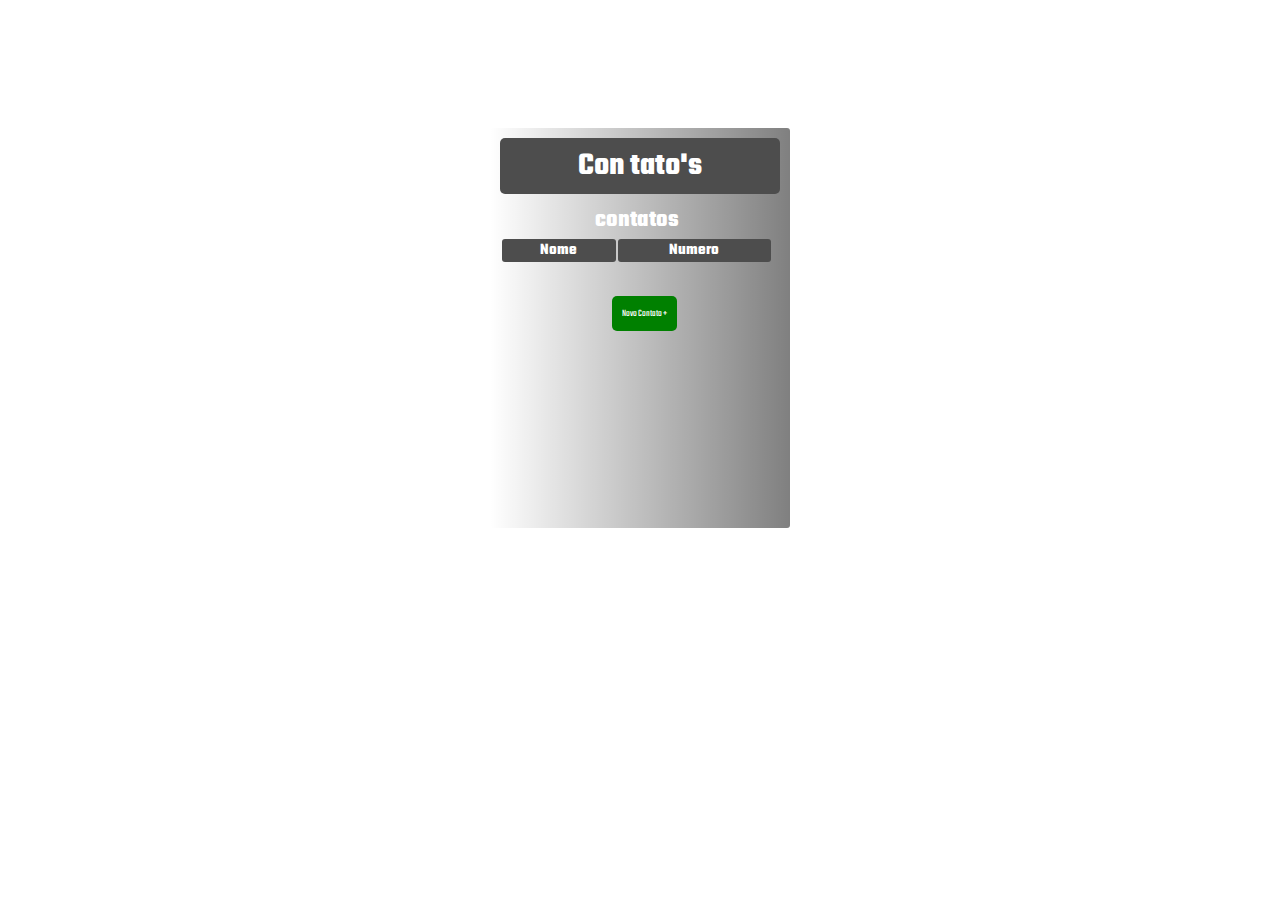
<file: Agenda de Contatos (Simples)/index.html>
<!DOCTYPE html>
<html lang="en">
<head>
    <meta charset="UTF-8">
    <meta http-equiv="X-UA-Compatible" content="IE=edge">
    <meta name="viewport" content="width=device-width, initial-scale=1.0">
    <title>Con tato's</title>

    <link rel="preconnect" href="https://fonts.googleapis.com">
    <link rel="preconnect" href="https://fonts.gstatic.com" crossorigin>
    <link href="https://fonts.googleapis.com/css2?family=Teko:wght@500;700&display=swap" rel="stylesheet">

    <link rel="stylesheet" href="main.css">

</head>

<body>
    <div class="container">
        <div class="fundo displayL"></div>
        <h1>Con tato's</h1>
        
        <div class="containerdisplayduplo">
            
            <div id="container-button">
                <div class="adicionados">
                    <h2>contatos</h2>
                    <table>
                        <thead>
                            <tr>
                                <th>Nome</th>
                                <th>Numero</th>
                            </tr>
                        </thead>
                        
                        <tbody>
                            <tr>
                            </tr>
                        </tbody>
                        
                    </table>
                </div>
                <button>Novo Contato +</button>
            </div>
            
            <form id="novoscontatos">
                <h2>novo contatos</h2>
                <input type="text" required name="add" id="name">
                <input type="number" required name="add" min="" max="11999999999" id="number">
                <button>adicionar</button>
            </form>
        </div>
    </div>

<script src="script.js"></script>
</body>
</html>
</file>
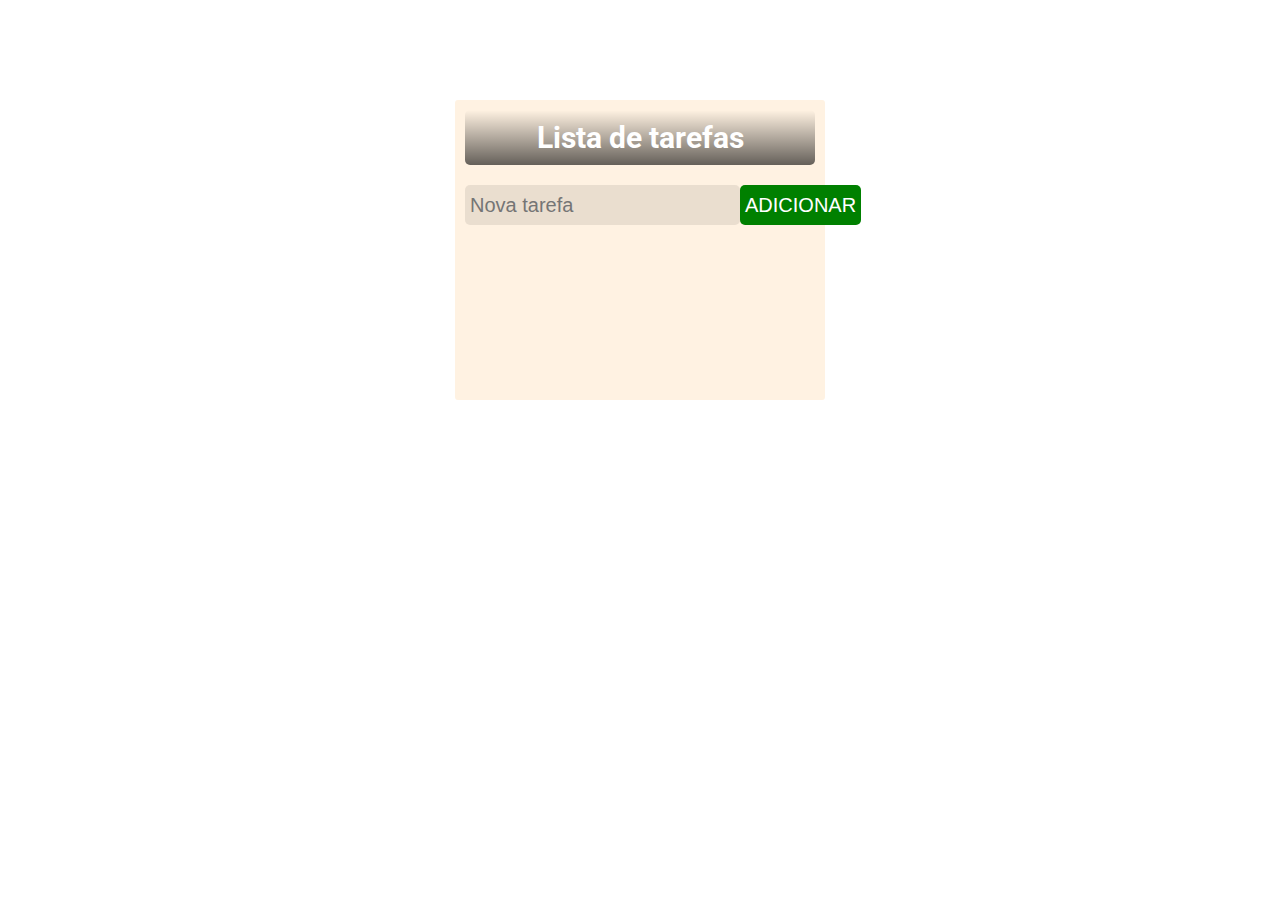
<file: Anotação de Tarefas (Simples jQuery)/index.html>
<!DOCTYPE html>
<html>
<head>
    <meta charset='utf-8'>
    <meta http-equiv='X-UA-Compatible' content='IE=edge'>
    <title>Tarefa.me</title>
    <meta name='viewport' content='width=device-width, initial-scale=1'>
    <link rel='stylesheet' type='text/css' media='screen' href='main.css'>
    <link href="https://fonts.googleapis.com/css2?family=Roboto:wght@400;700&display=swap" rel="stylesheet">


</head>
<body>
    <div class="container">
        <div class="tarefas">
            <h1>Lista de tarefas</h1>

            <form>
                <input type="text" id="tarefa" placeholder="Nova tarefa" required>
                <button id="add" class="bttcenter">ADICIONAR</button>
            </form>
        
            <ul class="lista" id="list_task">
            </ul>
        </div>

    </div>

    <script src="https://code.jquery.com/jquery-3.7.0.min.js"></script>
    <script src='main.js'></script>
</body>
</html>
</file>
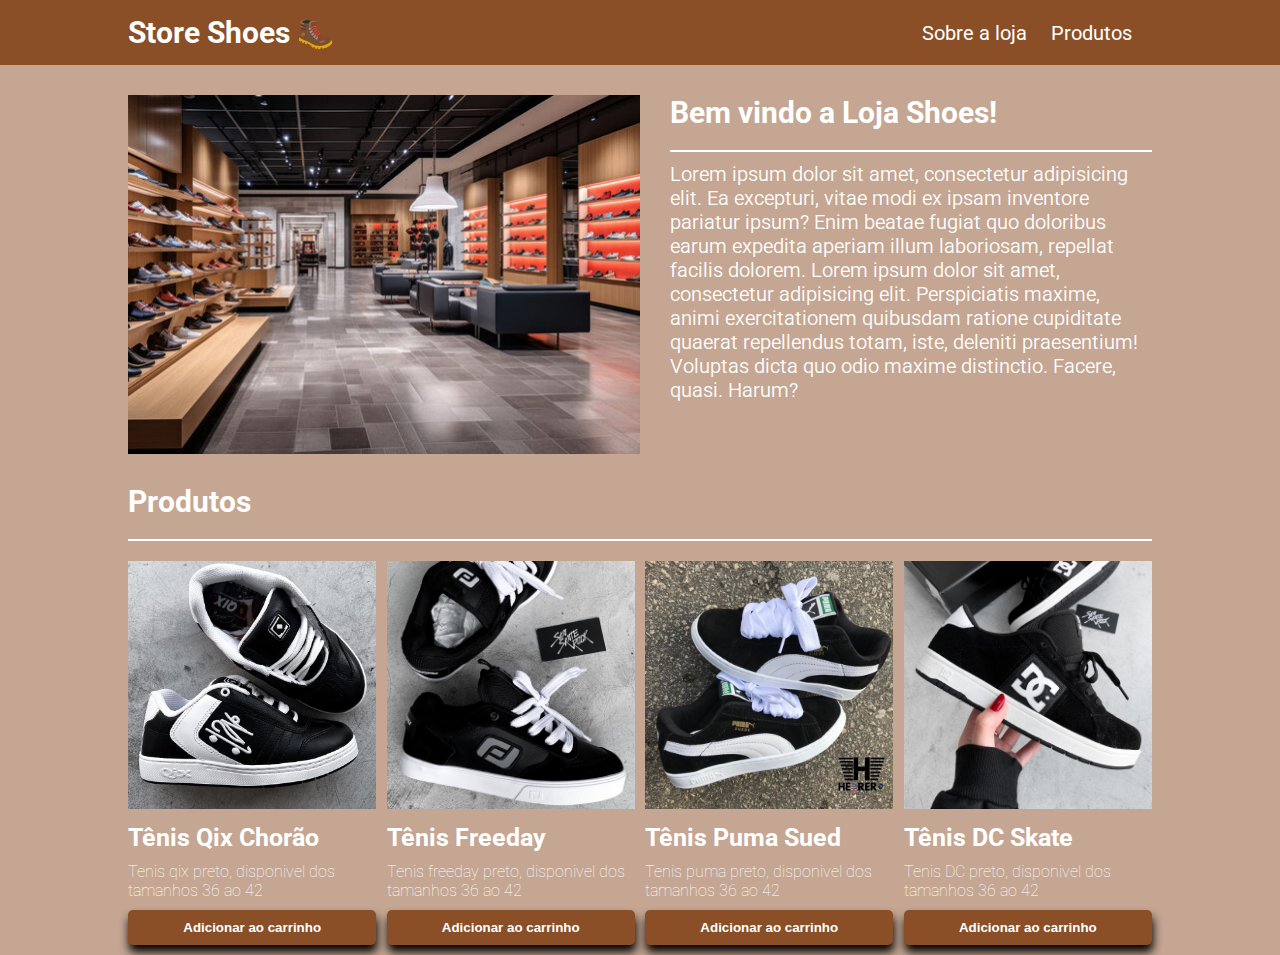
<file: E-commerce (simples Tênis)/index.html>
<!DOCTYPE html>
<html lang="pt-br">
<head>
    <meta charset="UTF-8">
    <meta name="viewport" content="width=device-width, initial-scale=1.0">
    <link rel="stylesheet" href="main.css">

    <link rel="preconnect" href="https://fonts.googleapis.com">
    <link rel="preconnect" href="https://fonts.gstatic.com" crossorigin>
    <link href="https://fonts.googleapis.com/css2?family=Roboto:ital,wght@0,100;0,300;0,400;0,500;0,700;0,900;1,100;1,300;1,400;1,500;1,700;1,900&display=swap" rel="stylesheet">


    <title>Loja Shoes</title>
</head>
<body>
    <header>
        <div class="container">

            <a href="index.html"><h1>Store Shoes 🥾</h1></a>

            <ul>
                <li><a href="#sobre">Sobre a loja</a></li>
                <li><a href="#produtos">Produtos</a></li>
            </ul>

        </div>
    </header>

    <section id="sobre">
        <div class="sobre container">
            <img src="imgs/imagem2.jpg" alt="">

            <div class="texto">
                <h1>Bem vindo a Loja Shoes!</h1>
                <hr>
                <h2>Lorem ipsum dolor sit amet, consectetur adipisicing elit. Ea excepturi, vitae modi ex ipsam inventore pariatur ipsum?
                 Enim beatae fugiat quo doloribus earum expedita aperiam illum laboriosam, repellat facilis dolorem. Lorem ipsum dolor sit
                amet, consectetur adipisicing elit. Perspiciatis maxime, animi exercitationem quibusdam ratione cupiditate quaerat repellendus
                totam, iste, deleniti praesentium! Voluptas dicta quo odio maxime distinctio. Facere, quasi. Harum?
                </h2>
            </div>

        </div>
    </section>

    <section id="produtos" class="container grid">
        <h1>Produtos</h1>
        <hr>
        <div class="grid-contain">

            <article class="grid-item">
                <a href="">
                    <img src="imgs/qix.jpeg" />
                    <h3>Tênis Qix Chorão</h3>
                    <h4>Tenis qix preto, disponivel dos tamanhos 36 ao 42</h4>
                    <button>Adicionar ao carrinho</button>
                    
                </a>
            </article>
    
            <article class="grid-item">
                <a href="">
                    <img src="imgs/freeday.jpg" />
                    <h3>Tênis Freeday</h3>
                    <h4>Tenis freeday preto, disponivel dos tamanhos 36 ao 42</h4>
                    <button>Adicionar ao carrinho</button>
                </a>
            </article>
    
            <article class="grid-item">
                <a href="">
                    <img src="imgs/Puma.png" />
                    <h3>Tênis Puma Sued</h3>
                    <h4>Tenis puma preto, disponivel dos tamanhos 36 ao 42</h4>
                    <button>Adicionar ao carrinho</button>
                </a>
            </article>
    
            <article class="grid-item">
                <a href="">
                    <img src="imgs/dc.jpg" />
                    <h3>Tênis DC Skate</h3>
                    <h4>Tenis DC preto, disponivel dos tamanhos 36 ao 42</h4>
                    <button>Adicionar ao carrinho</button>
                </a>
            </article>
        </div>

    </section>
</body>
</html>
</file>
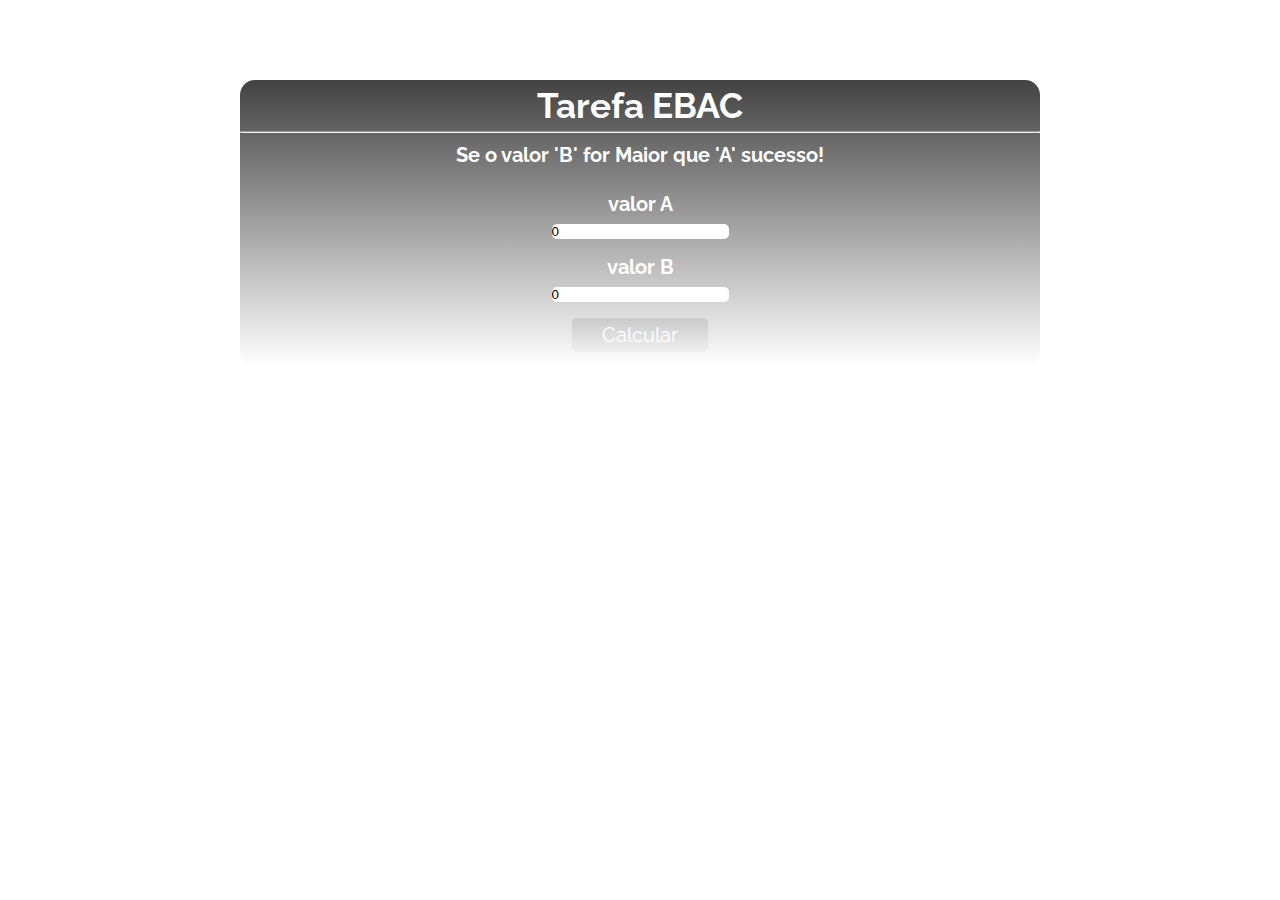
<file: Formulario (Java Script)/index.html>
<!DOCTYPE html>
<html lang="en">
<head>
    <meta charset="UTF-8">
    <meta http-equiv="X-UA-Compatible" content="IE=edge">
    <meta name="viewport" content="width=device-width, initial-scale=1.0">
    <title>Form JS</title>
    <link rel="stylesheet" href="style.css">

    <link rel="preconnect" href="https://fonts.googleapis.com">
    <link rel="preconnect" href="https://fonts.gstatic.com" crossorigin>
    <link href="https://fonts.googleapis.com/css2?family=Raleway:wght@700&display=swap" rel="stylesheet">
</head>
<body>

    <div class="containerposition">
        <div class="container">

            <div class="fundo none selected"></div>
            
            <h1>Tarefa EBAC</h1>
            <hr>
            <h2 id="info">Se o valor 'B' for Maior que 'A' sucesso!</h2>

            <form id="formulario">
                <h3>valor A</h3>
                <input type="number" id="VA" value="0">
                
                <h3>valor B</h3>
                <input type="number" id="VB" value="0"><br>

                <button id="button" type="submit">Calcular</button>
            </form>
        </div>
    </div>

    <script src="./script.js"></script>
</body>
</html>
</file>
<file: Agenda de Contatos (Simples)/main.css>
*{
    margin: 0 auto;
    padding: 0;
    box-sizing: border-box;
    font-family: 'Teko', sans-serif;

}
body{
    justify-content: space-between;
    position: relative;
}

.container{
    width: 300px;
    margin-top: 10%;
    height: 400px;
    text-align: center;
    overflow-x: hidden;
    white-space: nowrap;
    color: white;
    position: relative;
    border-radius: 3px;
    scroll-behavior: smooth;
}

.title{
    width: 100%;
    display: flex;
}

h1{
    padding: 5px;
    margin: 10px;
    font-weight: bold;
    text-align: center;
    background-color: rgb(77, 77, 77);
    border-radius: 5px;
    position: fixed;
    width: 280px;
}

h2{
    width: 100%;
    text-align: center;
}

.containerdisplayduplo{
    width: 600px;
    display: flex;
    justify-content: space-between;
    margin-top: 75px;
}

table{
    width: 100%;
    margin-bottom: 15px;
}

td{
    padding: 10px 0;
}

thead{
    width: 100%;
    background-color: rgb(77, 77, 77);
}

th{
    border-radius: 3px;
}

.adicionados{
    margin: 0 10px;
    padding-right: 15px;
    width: 288px;
    max-height: 250px;
    overflow-y: auto;
}

#novoscontatos{
    width: 300px;
}

#novoscontatos input{
    display: block;
    width: 90%;
    margin: 10px 5%;
}

button{
    background-color: green;
    color: white;
    padding: 10px;
    text-decoration: none;
    border-radius: 5px;
    margin: 15px;
    border: none;
    font-size: 10px;
}

button:hover{
    transition: 1s;
    background-image: linear-gradient(rgb(0, 128, 0), rgb(0, 68, 0));
    font-size: 12px;
    box-shadow: 0px 5px 5px gray;
}

.fundo{
    width: 600px;
    height: 400px;
    border-radius: 3px;
    top: 0;
    position: absolute;
    z-index: -1;
    opacity: 0;
}

.displayL,
.displayR{
    transition: 2s;
    opacity: 1;
}

.displayR{
    background-image: linear-gradient(to right, rgb(0, 0, 0), rgba(0, 0, 0, 0));
}
.displayL{
    background-image: linear-gradient(to left, rgb(0, 0, 0), rgba(0, 0, 0, 0));
}

/* width */
::-webkit-scrollbar {
    width: 3px;
  }
  
  /* Espaço vazio */
  ::-webkit-scrollbar-track {
    background: #d3d3d3;

  }
   
  /* espaço selecionado */
  ::-webkit-scrollbar-thumb {
    background: #ffffff; 
  }
  
  ::-webkit-scrollbar-thumb:hover {
    background: rgba(77, 77, 77);
  }
</file>
<file: Anotação de Tarefas (Simples jQuery)/main.css>
*{
    margin: 0;
    padding: 0;
    box-sizing: border-box;
}

.container{
    width: 100%;
    margin-top: 100px;
    text-align: center;
    display: flex;
    justify-content: center;
    font-family: roboto;
}

form{
    width: 350px;
    margin-bottom: 20px;
    display: flex;
    
}

.tarefas{
    background-color: rgba(255, 231, 203, 0.562);
    padding: 10px;
    border-radius: 3px;
    height: 300px;
    position: relative;
}

.tarefas h1{
    color: white;
    background-image: linear-gradient(to bottom, rgba(255, 255, 255, 0), rgba(0, 0, 0, 0.603));
    border-radius: 5px;
    margin-bottom: 20px;
    padding: 10px;
    font-size: 30px;
    transition: 3s;
}

.tarefas input{
    border-radius: 5px;
    border: none;
    background-color: rgba(0, 0, 0, 0.082);
    color: white;
    padding: 5px;
    font-size: 20px;
    height: 40px;
}

.tarefas #add{
    background-color: green;
    border-radius: 5px;
    border: none;
    padding: 5px;
    color: white;
    font-size: 20px;
}

.tarefas #add:hover{
    background-image: linear-gradient(rgb(75, 192, 60), rgb(39, 148, 54));
    border-radius: 2px;
}

.lista{
    height: 50%;
    overflow-y: auto;
}

.lista li{
    list-style: none;
    margin: 10px 0;
    border-bottom: solid 2px rgba(0, 119, 255, 0.445);
    cursor: pointer;
}

.sublinhado{
    text-decoration: line-through;
}

.none{
    display: none;
}

#add{
    margin: 0 auto;
}
</file>
<file: E-commerce (simples Tênis)/main.css>
*{
    margin: 0 auto;
    padding: 0;
    box-sizing: border-box;
}

body{
    font-family: roboto;
    background-color: rgba(138, 79, 39, 0.507);
    color: white;
}

.container{
    max-width: 1024px;
    margin: 0 auto;
    position: relative;
}


/* Pesonalização dos textos */



.container > a{
    text-decoration: none;
    color: white;
    margin-left: 0;
}
h1{
    font-size: 30px;
    margin-bottom: 10px;
}
a{
    text-decoration: none;
}
hr{
    border: solid 1px white;
    margin: 20px 0;
}
h2{
    font-size: 20px;
    font-weight: 350;
}
h3{
    color: white;
    margin: 10px 0;
    font-size: 25px;
}
h4{
    color: white;
    font-weight: lighter;
}
/* -------------------------------------- */



header{
    width: 100%;
    background-color: rgb(138, 79, 39);
    text-decoration: none;
    position: relative;
}

header .container{
    display: flex;
    justify-content: space-between;
    align-items: center;
    height: 65px;
}

header h1{
    margin: 0;
}

header ul{
    margin: 0;
    padding: 0;
}

header li{
    display: inline;
}

header li a{
    font-size: 20px;
    text-decoration: none;
    color: white;
    margin-right: 20px;
    padding: auto;
    position: relative;
    
}

header li a::after{
    content: " ";

    width: 0%;
    height: 2px;
    background-color: rgb(230, 192, 167);
    bottom: -5px;
    left: 0;
    position: absolute;
    transition: 1s ease-in-out;
    font-weight: bold;
}

header li a:hover::after {
    width: 100%;
    box-shadow: 2px 2px 10px black;

}

header a:hover{
    color: rgb(230, 192, 167);
    transition: 1s ease;
    text-shadow: 2px 2px 10px black;
}


/*fim do header*/



section .container {
    margin: 30px auto;
    display: flex;
}

section .sobre img{
    object-fit: contain;
    margin-right: 30px;
    width: 50%;
}

section .texto{
    font-size: 1vw;
}

section .texto hr{
    margin-bottom: 10px;
}

section .grid-contain{
    display: grid;
    grid-template-columns: repeat(4, 24.25%);
    column-gap: 1%;
    row-gap: 5%;
}

section .grid-item img{
    width: 100%;
}

section .grid-item button{
    color: white;
    background-color: rgb(138, 79, 39);
    padding: 10px;
    margin: 10px auto;
    width: 100%;
    border: none;
    border-radius: 5px;
    box-shadow: 1px 7px 10px black;
    font-weight: bold;

}

@media screen and (max-width: 1023px){
    .container{
       max-width: 90%; 
    }
    section .container {
        display: block;
    }
    section .sobre img{
        width: 100%;
        margin-bottom: 20px;
        text-align: center;
    }

    /* Sobre */

    section .grid-contain{
        display: grid;
        grid-template-columns: repeat(2, 49%);
        column-gap: 2%;
        row-gap: 5%;
    }
}

@media screen and (max-width: 640px){

    .container{
        min-width: 280px;
        width: 90%;
        overflow: hidden;
    }

    section .grid-item img{
        margin: 0;
    }

    section .grid-contain{
        display: grid;
        grid-template-columns: 100%;
        row-gap: 3%;
    }



    h1{
        font-size: 20px;
        margin-bottom: 10px;
    }
    header li a{
        font-size: 10px;
        margin-right: 0;
        padding: 30px 10px;        
    }   


    h2{
        font-size: 17px;
        font-weight: 350;
    }

}
</file>
<file: Formulario (Java Script)/style.css>
*{
    box-sizing: border-box;
    margin: 0 auto;
    padding: 0;
}

.container{
    width: 800px;
    display: block;
    position: flex;
    border-radius: 15px;
    text-align: center;
    color: white;
    margin-top: 10%;
    font-family: 'Raleway', sans-serif;
    transition: 1s;
}

form{
    transition: 2s;
}

h1{
    font-size: 35px;
    padding: 5px 0px;
    transition: 3s;
}

h2{
    font-size: 20px;
    padding: 10px 0px;
    transition: 4s;
}

h3{
    font-size: 20px;
    padding: 15px 0 5px 0;
    transition: 5s;
}

input{
    transition: 6s;
    border-radius: 5px;
    border: none;
}

input:focus{
    border: none;
}

button{
    color: white;
    background-image : linear-gradient( rgba(0, 0, 0, 0.158), rgba(0, 0, 0, 0));
    border: none;
    font-size: 20px;
    padding: 5px 30px;
    margin: 15px;
    border-radius: 5px;
    cursor: pointer;
    transition: 6s;
    font-family: 'Raleway', sans-serif;

}

button:hover{
    background-image : linear-gradient(rgba(0, 0, 0, 0.158), rgba(0, 0, 0, 0.301));

}

button:focus{
    border: none;
    background-image: linear-gradient(rgba(0, 0, 0, 0.300), rgba(0, 0, 0, 0.300));
}

.containerposition{
    width: 800px;
    position: relative;
}

.fundo{
    width: 100%;
    position: absolute;
    height: 100%;
    z-index: -1;
    opacity: 0;
    border-radius: 15px;
}

.none,
.failed,
.sucess{
    opacity: 0;
}

.selected{
    transition: 3.5s;
    opacity: 1;
}

.none{
    background-image: linear-gradient(rgba(0, 0, 0, 0.74), rgba(0, 0, 0, 0));
}

.sucess{
    background-image: linear-gradient(rgba(0, 100, 0, 0.74), rgba(0, 0, 0, 0));
}

.failed{
    background-image: linear-gradient(rgba(100, 0, 0, 0.74), rgba(0, 0, 0, 0));
}
</file>
